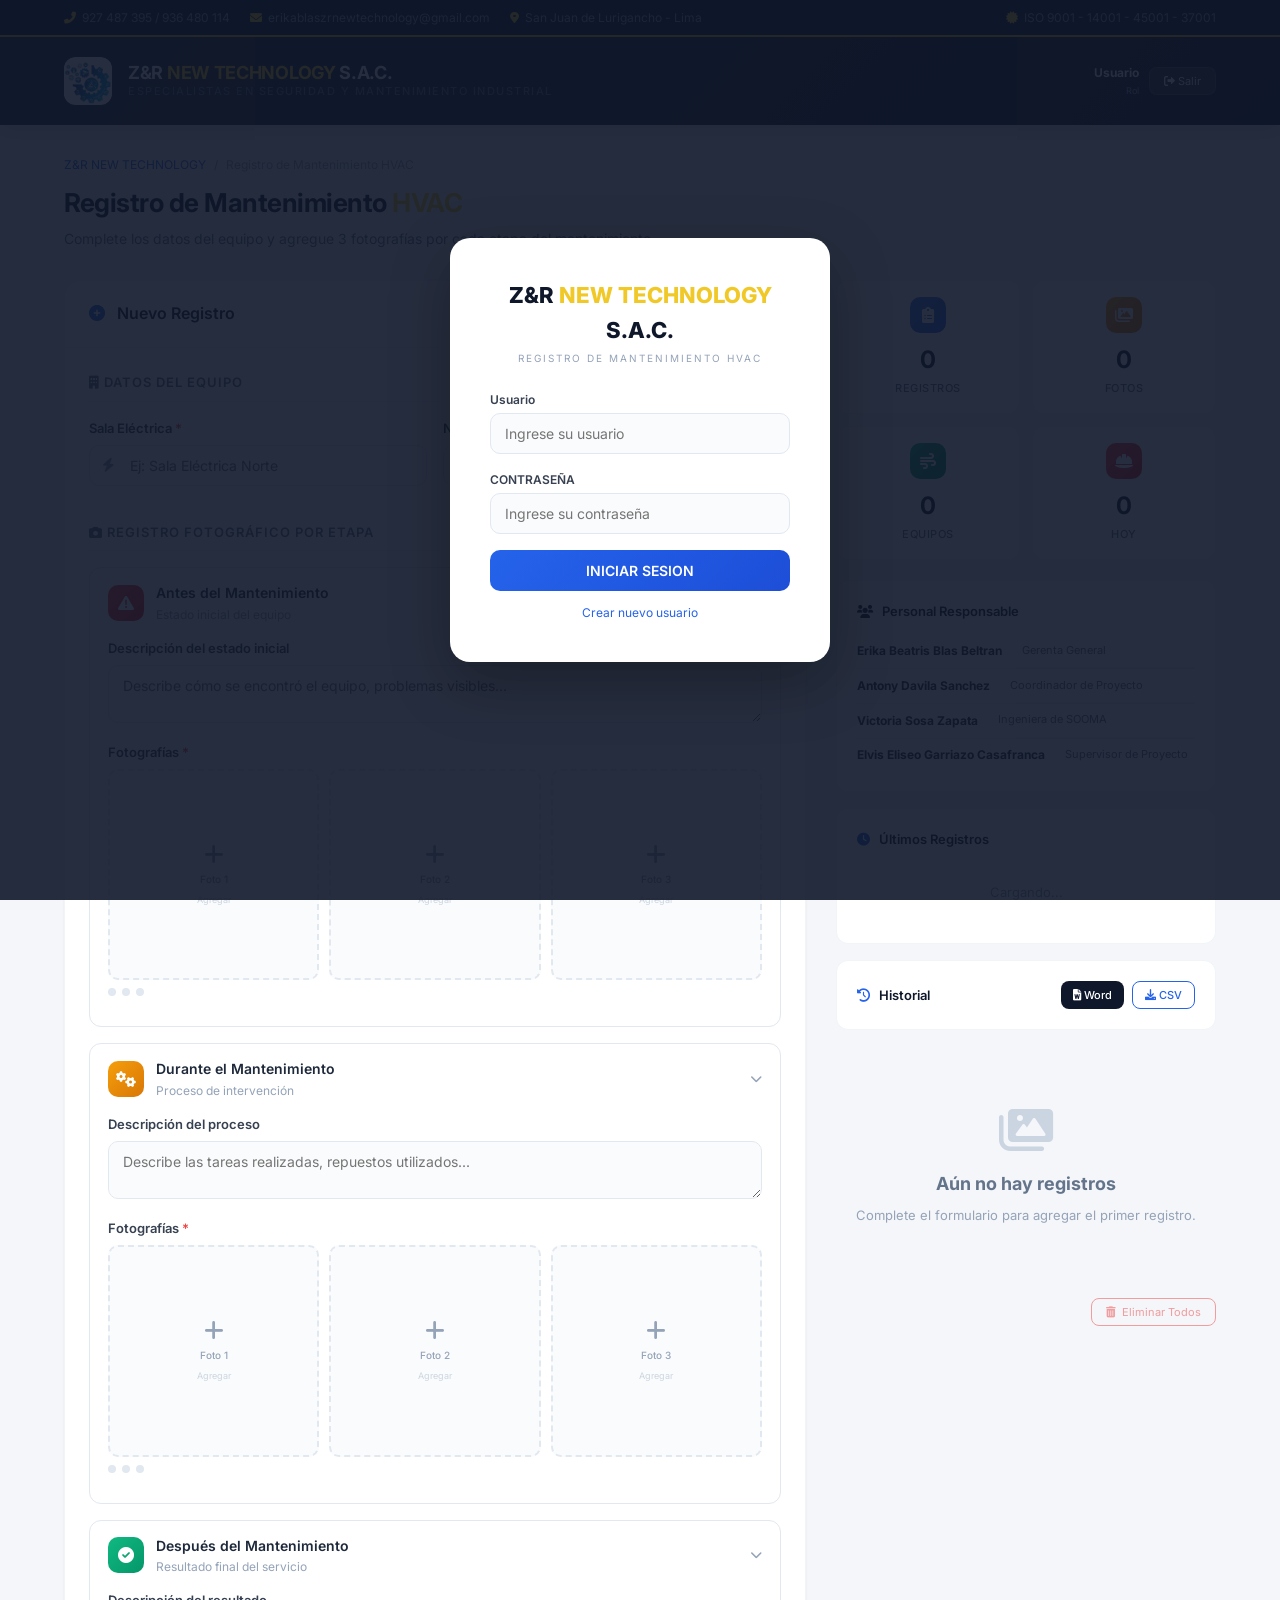
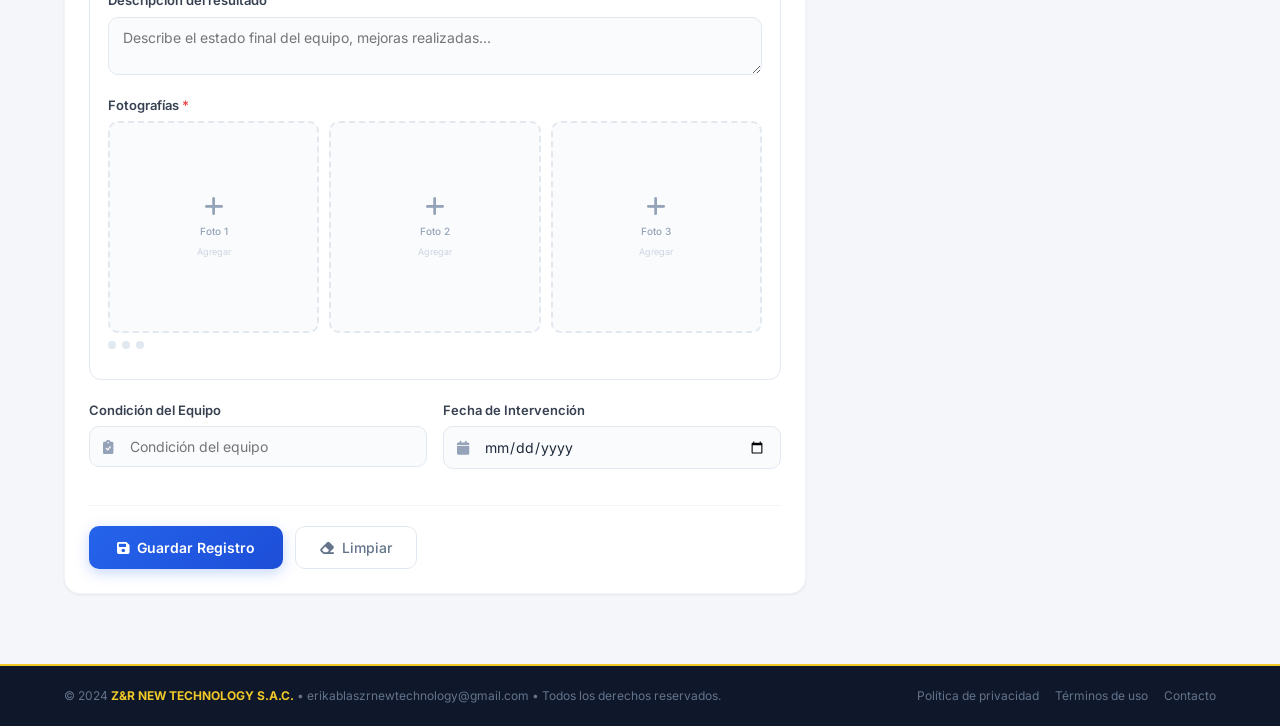
<file: index.html>
<!DOCTYPE html>
<html lang="es">
<head>
    <meta charset="UTF-8">
    <meta name="viewport" content="width=device-width, initial-scale=1.0">
    <title>Z&R NEW TECHNOLOGY SAC - Registro de Mantenimiento HVAC</title>
    <link href="https://fonts.googleapis.com/css2?family=Inter:wght@300;400;500;600;700;800&display=swap" rel="stylesheet">
    <link rel="stylesheet" href="https://cdnjs.cloudflare.com/ajax/libs/font-awesome/6.0.0/css/all.min.css">
    <style>
        * { margin: 0; padding: 0; box-sizing: border-box; }
        body { font-family: 'Inter', -apple-system, BlinkMacSystemFont, sans-serif; background: #f4f6f9; color: #1e293b; line-height: 1.6; }
        .top-bar { background: #0f172a; padding: 8px 0; border-bottom: 2px solid #f0c929; }
        .top-bar .container { max-width: 1200px; margin: 0 auto; padding: 0 24px; display: flex; justify-content: space-between; align-items: center; }
        .top-bar .company-meta { display: flex; align-items: center; gap: 20px; font-size: 12px; color: #94a3b8; }
        .top-bar .company-meta i { color: #f0c929; margin-right: 6px; }
        .top-bar .company-meta span { display: inline-flex; align-items: center; }

        .main-header { background: linear-gradient(135deg, #1e293b 0%, #0f172a 100%); padding: 20px 0; box-shadow: 0 4px 20px rgba(0,0,0,0.15); position: sticky; top: 0; z-index: 100; }
        .main-header .container { max-width: 1200px; margin: 0 auto; padding: 0 24px; display: flex; justify-content: space-between; align-items: center; }
        .brand { display: flex; align-items: center; gap: 16px; }
        .brand-logo { width: 48px; height: 48px; border-radius: 12px; overflow: hidden; flex-shrink: 0; background: #fff; display: flex; align-items: center; justify-content: center; }
        .brand-logo img { width: 100%; height: 100%; object-fit: contain; }
        .brand-text h1 { font-size: 18px; font-weight: 700; color: #ffffff; letter-spacing: -0.3px; line-height: 1.2; }
        .brand-text h1 span { color: #f0c929; }
        .brand-text p { font-size: 11px; color: #64748b; font-weight: 500; text-transform: uppercase; letter-spacing: 1.5px; }
        .header-badge { display: flex; align-items: center; gap: 12px; background: rgba(255,255,255,0.05); padding: 8px 16px; border-radius: 10px; border: 1px solid rgba(255,255,255,0.08); }
        .header-badge i { font-size: 18px; color: #f0c929; }
        .header-badge .badge-text { text-align: right; }
        .header-badge .badge-text strong { display: block; color: #ffffff; font-size: 13px; font-weight: 600; }
        .header-badge .badge-text small { display: block; color: #64748b; font-size: 10px; text-transform: uppercase; letter-spacing: 0.5px; }

        .container-main { max-width: 1200px; margin: 0 auto; padding: 30px 24px; }
        .page-title { margin-bottom: 30px; }
        .page-title h2 { font-size: 26px; font-weight: 700; color: #0f172a; letter-spacing: -0.5px; }
        .page-title h2 span { color: #f0c929; }
        .page-title p { color: #64748b; font-size: 14px; margin-top: 4px; }
        .breadcrumb { display: flex; gap: 8px; font-size: 12px; color: #94a3b8; margin-bottom: 8px; }
        .breadcrumb a { color: #2563eb; text-decoration: none; }
        .breadcrumb a:hover { text-decoration: underline; }

        .layout-grid { display: grid; grid-template-columns: 1fr 380px; gap: 30px; align-items: start; }

        .card { background: #ffffff; border-radius: 16px; box-shadow: 0 1px 3px rgba(0,0,0,0.04), 0 1px 2px rgba(0,0,0,0.03); border: 1px solid #f1f5f9; overflow: hidden; }
        .card-header { padding: 20px 24px; border-bottom: 1px solid #f1f5f9; display: flex; justify-content: space-between; align-items: center; }
        .card-header h3 { font-size: 16px; font-weight: 600; color: #0f172a; }
        .card-header .card-badge { background: #f0f9ff; color: #2563eb; font-size: 11px; font-weight: 600; padding: 4px 12px; border-radius: 20px; }
        .card-body { padding: 24px; }

        .form-section-title { font-size: 13px; font-weight: 600; color: #64748b; text-transform: uppercase; letter-spacing: 1px; margin-bottom: 16px; padding-bottom: 8px; border-bottom: 1px solid #f1f5f9; }
        .form-row { display: grid; grid-template-columns: 1fr 1fr; gap: 16px; margin-bottom: 20px; }
        .form-group { margin-bottom: 16px; }
        .form-group label { display: block; font-size: 13px; font-weight: 600; color: #374151; margin-bottom: 6px; }
        .form-group label .required { color: #ef4444; }
        .form-group input, .form-group textarea { width: 100%; padding: 11px 14px; border: 1.5px solid #e2e8f0; border-radius: 10px; font-size: 14px; font-family: 'Inter', sans-serif; color: #1e293b; transition: all 0.2s ease; background: #fafbfc; }
        .form-group input:focus, .form-group textarea:focus { outline: none; border-color: #2563eb; box-shadow: 0 0 0 3px rgba(37,99,235,0.08); background: #ffffff; }
        .form-group textarea { resize: vertical; }
        .input-icon-wrap { position: relative; }
        .input-icon-wrap i { position: absolute; left: 14px; top: 50%; transform: translateY(-50%); color: #94a3b8; font-size: 14px; }
        .input-icon-wrap input { padding-left: 40px; }

        .phase-blocks { margin-bottom: 20px; }
        .phase-block { border: 1px solid #e2e8f0; border-radius: 12px; margin-bottom: 16px; overflow: hidden; transition: box-shadow 0.2s ease; }
        .phase-block:hover { box-shadow: 0 2px 8px rgba(0,0,0,0.04); }
        .phase-block-header { display: flex; align-items: center; gap: 12px; padding: 14px 18px; cursor: pointer; user-select: none; }
        .phase-block-header .phase-icon { width: 36px; height: 36px; border-radius: 10px; display: flex; align-items: center; justify-content: center; color: #fff; font-size: 16px; flex-shrink: 0; }
        .phase-block.antes .phase-icon { background: linear-gradient(135deg, #ef4444, #dc2626); }
        .phase-block.durante .phase-icon { background: linear-gradient(135deg, #f59e0b, #d97706); }
        .phase-block.despues .phase-icon { background: linear-gradient(135deg, #10b981, #059669); }
        .phase-block-header .phase-info { flex: 1; }
        .phase-block-header .phase-info h4 { font-size: 14px; font-weight: 600; color: #1e293b; }
        .phase-block-header .phase-info p { font-size: 12px; color: #94a3b8; }
        .phase-block-header .phase-toggle { color: #94a3b8; font-size: 12px; transition: transform 0.2s ease; }
        .phase-block.collapsed .phase-body { display: none; }
        .phase-block.collapsed .phase-toggle { transform: rotate(-90deg); }
        .phase-body { padding: 0 18px 18px; }
        .phase-body .form-group { margin-bottom: 12px; }

        .fotos-grid { display: grid; grid-template-columns: repeat(3, 1fr); gap: 10px; }
        .foto-slot { position: relative; }
        .foto-slot .upload-box { border: 2px dashed #e2e8f0; border-radius: 10px; aspect-ratio: 1; display: flex; flex-direction: column; align-items: center; justify-content: center; cursor: pointer; transition: all 0.2s ease; background: #fafbfc; text-align: center; gap: 6px; }
        .foto-slot .upload-box:hover { border-color: #2563eb; background: #f8faff; }
        .foto-slot .upload-box i { font-size: 22px; color: #94a3b8; }
        .foto-slot .upload-box .slot-label { font-size: 10px; color: #94a3b8; font-weight: 500; }
        .foto-slot .upload-box .slot-status { font-size: 9px; color: #cbd5e1; }
        .foto-slot input[type="file"] { display: none; }
        .foto-slot .foto-preview { display: none; position: relative; border-radius: 10px; overflow: hidden; aspect-ratio: 1; border: 1px solid #e2e8f0; }
        .foto-slot .foto-preview img { width: 100%; height: 100%; object-fit: cover; display: block; }
        .foto-slot .foto-preview .remove-foto { position: absolute; top: 4px; right: 4px; width: 24px; height: 24px; border-radius: 50%; border: none; background: rgba(15,23,42,0.6); color: #fff; font-size: 10px; cursor: pointer; display: flex; align-items: center; justify-content: center; transition: all 0.2s ease; opacity: 0; z-index: 3; }
        .foto-slot .foto-preview:hover .remove-foto { opacity: 1; }
        .foto-slot .foto-preview .remove-foto:hover { background: #ef4444; }
        .phase-progress { display: flex; gap: 6px; margin-top: 8px; }
        .phase-progress .dot { width: 8px; height: 8px; border-radius: 50%; background: #e2e8f0; transition: all 0.2s ease; }
        .phase-progress .dot.filled { background: #10b981; }

        .btn-row { display: flex; gap: 12px; margin-top: 8px; padding-top: 20px; border-top: 1px solid #f1f5f9; }
        .btn-primary { display: inline-flex; align-items: center; gap: 8px; background: linear-gradient(135deg, #2563eb, #1d4ed8); color: #ffffff; padding: 12px 28px; border-radius: 10px; font-size: 14px; font-weight: 600; border: none; cursor: pointer; transition: all 0.2s ease; font-family: 'Inter', sans-serif; box-shadow: 0 4px 14px rgba(37,99,235,0.25); }
        .btn-primary:hover { transform: translateY(-1px); box-shadow: 0 6px 20px rgba(37,99,235,0.35); }
        .btn-secondary { display: inline-flex; align-items: center; gap: 8px; background: transparent; color: #64748b; padding: 12px 24px; border-radius: 10px; font-size: 14px; font-weight: 500; border: 1.5px solid #e2e8f0; cursor: pointer; transition: all 0.2s ease; font-family: 'Inter', sans-serif; }
        .btn-secondary:hover { border-color: #cbd5e1; color: #1e293b; background: #f8fafc; }

        .sidebar-stats { display: grid; grid-template-columns: 1fr 1fr; gap: 12px; margin-bottom: 20px; }
        .stat-card { background: #ffffff; border: 1px solid #f1f5f9; border-radius: 12px; padding: 16px; text-align: center; transition: all 0.2s ease; }
        .stat-card:hover { box-shadow: 0 2px 8px rgba(0,0,0,0.04); }
        .stat-card .stat-icon { width: 36px; height: 36px; border-radius: 10px; display: flex; align-items: center; justify-content: center; margin: 0 auto 8px; font-size: 16px; color: #fff; }
        .stat-card .stat-icon.blue { background: linear-gradient(135deg, #3b82f6, #2563eb); }
        .stat-card .stat-icon.amber { background: linear-gradient(135deg, #f59e0b, #d97706); }
        .stat-card .stat-icon.green { background: linear-gradient(135deg, #10b981, #059669); }
        .stat-card .stat-icon.red { background: linear-gradient(135deg, #ef4444, #dc2626); }
        .stat-card .stat-num { font-size: 24px; font-weight: 700; color: #0f172a; }
        .stat-card .stat-label { font-size: 11px; color: #64748b; font-weight: 500; text-transform: uppercase; letter-spacing: 0.5px; }

        .sidebar-card { background: #ffffff; border: 1px solid #f1f5f9; border-radius: 12px; padding: 20px; margin-bottom: 16px; }
        .sidebar-card h4 { font-size: 13px; font-weight: 600; color: #0f172a; margin-bottom: 12px; }

        .recent-list { list-style: none; }
        .recent-list li { display: flex; align-items: center; gap: 10px; padding: 8px 0; border-bottom: 1px solid #f8fafc; font-size: 13px; }
        .recent-list li:last-child { border-bottom: none; }
        .recent-list li .recent-dot { width: 8px; height: 8px; border-radius: 50%; flex-shrink: 0; }
        .recent-list li .recent-info { flex: 1; }
        .recent-list li .recent-info strong { display: block; font-size: 13px; color: #1e293b; font-weight: 500; }
        .recent-list li .recent-info small { display: block; font-size: 11px; color: #94a3b8; }
        .recent-list li .recent-equipo { font-size: 11px; color: #64748b; }

        .gallery-header { display: flex; justify-content: space-between; align-items: center; flex-wrap: wrap; gap: 12px; margin-bottom: 20px; }
        .gallery-count { font-size: 14px; color: #64748b; }
        .gallery-count strong { color: #0f172a; }
        .gallery-actions { display: flex; gap: 8px; flex-wrap: wrap; }
        .gallery-actions button { padding: 8px 16px; border-radius: 8px; font-size: 12px; font-weight: 500; cursor: pointer; transition: all 0.2s ease; font-family: 'Inter', sans-serif; }
        .btn-report { background: #0f172a; color: #ffffff; border: none; }
        .btn-report:hover { background: #1e293b; }
        .btn-export { background: transparent; color: #2563eb; border: 1.5px solid #2563eb; }
        .btn-export:hover { background: #2563eb; color: #ffffff; }
        .btn-delete-all { background: transparent; color: #ef4444; border: 1.5px solid #ef4444; opacity: 0.5; display:inline-flex; align-items:center; gap:6px; border-radius:8px; cursor:pointer; font-family:'Inter',sans-serif; font-size:11px; padding:6px 14px; }
        .btn-delete-all:hover { opacity: 1; background: #ef4444; color: #ffffff; }

        .gallery-empty { text-align: center; padding: 60px 20px; }
        .gallery-empty i { font-size: 48px; color: #cbd5e1; margin-bottom: 16px; }
        .gallery-empty h3 { font-size: 18px; color: #64748b; margin-bottom: 6px; }
        .gallery-empty p { font-size: 13px; color: #94a3b8; }

        .gallery-grid { display: grid; grid-template-columns: 1fr; gap: 16px; }
        .g-card { background: #ffffff; border: 1px solid #f1f5f9; border-radius: 12px; overflow: hidden; transition: all 0.2s ease; }
        .g-card:hover { box-shadow: 0 4px 12px rgba(0,0,0,0.05); }
        .g-card-top { display: flex; justify-content: space-between; align-items: flex-start; padding: 16px 18px 0; }
        .g-card-top .g-info h3 { font-size: 15px; font-weight: 600; color: #0f172a; }
        .g-card-top .g-info .g-sala { font-size: 12px; color: #2563eb; font-weight: 500; margin-top: 2px; }
        .g-card-top .g-date { font-size: 11px; color: #94a3b8; text-align: right; white-space: nowrap; }
        .g-card-phases { padding: 12px 18px; display: grid; grid-template-columns: repeat(3, 1fr); gap: 10px; }
        .g-phase-mini { border-radius: 8px; padding: 10px; border: 1px solid #f1f5f9; }
        .g-phase-mini .phase-label { font-size: 9px; font-weight: 700; text-transform: uppercase; letter-spacing: 0.5px; margin-bottom: 6px; }
        .g-phase-mini .phase-label.antes { color: #ef4444; }
        .g-phase-mini .phase-label.durante { color: #f59e0b; }
        .g-phase-mini .phase-label.despues { color: #10b981; }
        .g-phase-mini .phase-desc { font-size: 11px; color: #64748b; margin-bottom: 6px; line-height: 1.4; display: -webkit-box; -webkit-line-clamp: 2; -webkit-box-orient: vertical; overflow: hidden; }
        .g-phase-mini .phase-thumbs { display: grid; grid-template-columns: repeat(3, 1fr); gap: 3px; }
        .g-phase-mini .phase-thumbs img { width: 100%; aspect-ratio: 1; object-fit: cover; border-radius: 4px; border: 1px solid #f1f5f9; }
        .g-card-bottom { display: flex; justify-content: space-between; align-items: center; padding: 10px 18px; border-top: 1px solid #f8fafc; }
        .g-card-bottom .g-meta { font-size: 11px; color: #94a3b8; }
        .g-card-bottom .g-meta i { margin-right: 4px; }
        .g-card-bottom .g-actions { display: flex; gap: 6px; }
        .g-card-bottom .g-actions button { padding: 5px 12px; border-radius: 6px; font-size: 11px; font-weight: 500; cursor: pointer; transition: all 0.2s ease; font-family: 'Inter', sans-serif; }
        .g-card-bottom .btn-word { background: #0f172a; color: #fff; border: none; }
        .g-card-bottom .btn-word:hover { background: #1e293b; }
        .g-card-bottom .btn-delete { background: transparent; color: #94a3b8; border: 1px solid #e2e8f0; }
        .g-card-bottom .btn-delete:hover { color: #ef4444; border-color: #ef4444; background: #fef2f2; }

        .main-footer { background: #0f172a; padding: 20px 0; margin-top: 40px; border-top: 2px solid #f0c929; }
        .main-footer .container { max-width: 1200px; margin: 0 auto; padding: 0 24px; display: flex; justify-content: space-between; align-items: center; flex-wrap: wrap; gap: 12px; }
        .main-footer p { color: #64748b; font-size: 12px; }
        .main-footer p strong { color: #f0c929; }
        .main-footer .footer-links { display: flex; gap: 16px; }
        .main-footer .footer-links a { color: #64748b; font-size: 12px; text-decoration: none; transition: color 0.2s ease; }
        .main-footer .footer-links a:hover { color: #f0c929; }

        @media (max-width: 1024px) { .layout-grid { grid-template-columns: 1fr; } }
        @media (max-width: 768px) {
            .top-bar .container { flex-direction: column; gap: 4px; }
            .top-bar .company-meta { flex-wrap: wrap; justify-content: center; gap: 10px; }
            .main-header .container { flex-direction: column; gap: 12px; }
            .header-badge { display: none; }
            .form-row { grid-template-columns: 1fr; }
            .fotos-grid { grid-template-columns: repeat(3, 1fr); }
            .g-card-phases { grid-template-columns: 1fr; }
            .btn-row { flex-direction: column; }
            .btn-primary, .btn-secondary { width: 100%; justify-content: center; }
            .gallery-header { flex-direction: column; text-align: center; }
            .g-card-top { flex-direction: column; gap: 4px; }
            .g-card-top .g-date { text-align: left; }
            .g-card-bottom { flex-direction: column; gap: 8px; }
        }
        @media (max-width: 480px) {
            .page-title h2 { font-size: 20px; }
            .fotos-grid { grid-template-columns: repeat(3, 1fr); }
            .sidebar-stats { grid-template-columns: 1fr 1fr; }
            .gallery-actions { width: 100%; }
            .gallery-actions button { flex: 1; text-align: center; font-size: 11px; padding: 6px 10px; }
            .main-footer .container { flex-direction: column; text-align: center; }
        }
        .login-overlay { position:fixed;top:0;left:0;width:100%;height:100%;background:rgba(15,23,42,0.9);display:flex;align-items:center;justify-content:center;z-index:9999; }
        .login-box { background:#fff;border-radius:20px;padding:40px;width:380px;max-width:90vw;box-shadow:0 20px 60px rgba(0,0,0,0.3); }
        .login-box .login-logo { text-align:center;margin-bottom:24px; }
        .login-box .login-logo h2 { font-size:22px;font-weight:800;color:#0f172a; }
        .login-box .login-logo h2 span { color:#f0c929; }
        .login-box .login-logo p { font-size:10px;color:#94a3b8;text-transform:uppercase;letter-spacing:2px;margin-top:2px; }
        .login-form .form-group { margin-bottom:16px; }
        .login-form .form-group label { display:block;font-size:12px;font-weight:600;color:#374151;margin-bottom:4px; }
        .login-form .form-group input { width:100%;padding:11px 14px;border:1.5px solid #e2e8f0;border-radius:10px;font-size:14px;font-family:'Inter',sans-serif;color:#1e293b;transition:all 0.2s;background:#fafbfc;box-sizing:border-box; }
        .login-form .form-group input:focus { outline:none;border-color:#2563eb;box-shadow:0 0 0 3px rgba(37,99,235,0.08);background:#fff; }
        .login-form .login-btn { width:100%;padding:12px;background:linear-gradient(135deg,#2563eb,#1d4ed8);color:#fff;border:none;border-radius:10px;font-size:14px;font-weight:600;cursor:pointer;font-family:'Inter',sans-serif;transition:all 0.2s; }
        .login-form .login-btn:hover { transform:translateY(-1px);box-shadow:0 4px 14px rgba(37,99,235,0.25); }
        .login-form .login-error { color:#ef4444;font-size:12px;margin-top:8px;display:none; }
        .login-form .login-register-link { text-align:center;margin-top:12px;font-size:12px;color:#64748b; }
        .login-form .login-register-link a { color:#2563eb;text-decoration:none;cursor:pointer; }
        .login-form .login-register-link a:hover { text-decoration:underline; }
        .login-form .role-select { display:flex;gap:8px;margin-bottom:16px; }
        .login-form .role-select button { flex:1;padding:10px;border:2px solid #e2e8f0;border-radius:10px;background:#fafbfc;font-size:12px;font-weight:600;font-family:'Inter',sans-serif;color:#64748b;cursor:pointer;transition:all 0.2s; }
        .login-form .role-select button.active { border-color:#2563eb;background:#f0f7ff;color:#2563eb; }
        .login-form .role-select button:hover { border-color:#94a3b8; }
        .login-form .register-back { text-align:center;margin-top:12px;font-size:12px; }
        .login-form .register-back a { color:#64748b;text-decoration:none;cursor:pointer; }
        .login-form .register-back a:hover { text-decoration:underline; }
        .user-bar { display:flex;align-items:center;gap:10px; }
        .user-bar .user-info { font-size:11px;color:#94a3b8;text-align:right; }
        .user-bar .user-info strong { display:block;color:#fff;font-size:12px; }
        .user-bar .logout-btn { background:rgba(255,255,255,0.1);border:1px solid rgba(255,255,255,0.15);color:#fff;padding:6px 14px;border-radius:8px;font-size:11px;cursor:pointer;font-family:'Inter',sans-serif;transition:all 0.2s; }
        .user-bar .logout-btn:hover { background:rgba(255,255,255,0.2); }
        body.logged-in .login-overlay { display:none; }
    </style>
</head>
<body>

<div class="login-overlay" id="loginOverlay">
    <div class="login-box" id="loginBox">
        <div class="login-logo">
            <h2>Z&amp;R <span>NEW TECHNOLOGY</span> S.A.C.</h2>
            <p>Registro de Mantenimiento HVAC</p>
        </div>
        <div class="login-form" id="loginFormView">
            <div class="form-group">
                <label>Usuario</label>
                <input type="text" id="loginUser" placeholder="Ingrese su usuario">
            </div>
            <div class="form-group">
                <label>CONTRASE&Ntilde;A</label>
                <input type="password" id="loginPass" placeholder="Ingrese su contrase&ntilde;a">
            </div>
            <button class="login-btn" id="loginBtn">INICIAR SESION</button>
            <div class="login-error" id="loginError">Usuario o contrase&ntilde;a incorrectos</div>
            <div class="login-register-link"><a id="showRegisterLink">Crear nuevo usuario</a></div>
        </div>
        <div class="login-form" id="registerFormView" style="display:none;">
            <div class="form-group">
                <label>Nuevo usuario</label>
                <input type="text" id="regUser" placeholder="Ingrese nombre de usuario">
            </div>
            <div class="form-group">
                <label>CONTRASE&Ntilde;A</label>
                <input type="password" id="regPass" placeholder="Ingrese contrase&ntilde;a">
            </div>
            <div class="form-group">
                <label>CONFIRMAR CONTRASE&Ntilde;A</label>
                <input type="password" id="regPass2" placeholder="Confirme contrase&ntilde;a">
            </div>
            <div class="role-select">
                <button id="roleAdmin" class="active">Admin</button>
                <button id="RoleTecnico">TECNICO</button>
            </div>
            <button class="login-btn" id="registerBtn">REGISTRARSE</button>
            <div class="login-error" id="regError">Complete todos los campos</div>
            <div class="register-back"><a id="showLoginLink">Volver a inicio de sesi&oacute;n</a></div>
        </div>
    </div>
</div>

<div class="top-bar">
    <div class="container">
        <div class="company-meta">
            <span><i class="fas fa-phone-alt"></i> 927 487 395 / 936 480 114</span>
            <span><i class="fas fa-envelope"></i> erikablaszrnewtechnology@gmail.com</span>
            <span><i class="fas fa-map-marker-alt"></i> San Juan de Lurigancho - Lima</span>
        </div>
        <div class="company-meta">
            <span><i class="fas fa-certificate"></i> ISO 9001 - 14001 - 45001 - 37001</span>
        </div>
    </div>
</div>

<div class="main-header">
    <div class="container">
        <div class="brand">
                        <div class="brand-logo"><img id="company-logo-img" src="logo.jpeg" alt="Z&R"></div>
            <div class="brand-text">
                <h1>Z&amp;R <span>NEW TECHNOLOGY</span> S.A.C.</h1>
                <p>Especialistas en Seguridad y Mantenimiento Industrial</p>
            </div>
        </div>
        <div class="user-bar" id="userBar">
            <div class="user-info">
                <strong id="displayName">Usuario</strong>
                <small id="displayRole">Rol</small>
            </div>
            <button class="logout-btn" id="logoutBtn"><i class="fas fa-sign-out-alt"></i> Salir</button>
        </div>
    </div>
</div>

<div class="container-main">
    <div class="page-title">
        <div class="breadcrumb">
            <a href="#">Z&R NEW TECHNOLOGY</a>
            <span>/</span>
            <span>Registro de Mantenimiento HVAC</span>
        </div>
        <h2>Registro de Mantenimiento <span>HVAC</span></h2>
        <p>Complete los datos del equipo y agregue 3 fotograf&iacute;as por cada etapa del mantenimiento.</p>
    </div>

    <div class="layout-grid">
        <div>
            <div class="card">
                <div class="card-header">
                    <h3><i class="fas fa-plus-circle" style="color:#2563eb; margin-right:8px;"></i> Nuevo Registro</h3>
                    <span class="card-badge"><i class="fas fa-asterisk" style="color:#ef4444; font-size:8px;"></i> Campos obligatorios</span>
                </div>
                <div class="card-body">
                    <form id="hvacForm">
                        <p class="form-section-title"><i class="fas fa-building"></i> Datos del Equipo</p>
                        <div class="form-row">
                            <div class="form-group">
                                <label>Sala El&eacute;ctrica <span class="required">*</span></label>
                                <div class="input-icon-wrap">
                                    <i class="fas fa-bolt"></i>
                                    <input type="text" id="sala" placeholder="Ej: Sala El&eacute;ctrica Norte" required>
                                </div>
                            </div>
                            <div class="form-group">
                                <label>N&deg; de Equipo HVAC <span class="required">*</span></label>
                                <div class="input-icon-wrap">
                                    <i class="fas fa-wind"></i>
                                    <input type="text" id="equipo" placeholder="Ej: HVAC-001, UMA-02" required>
                                </div>
                            </div>
                        </div>

                        <p class="form-section-title" style="margin-top:4px;"><i class="fas fa-camera"></i> Registro Fotogr&aacute;fico por Etapa</p>

                        <div class="phase-blocks">
                            <div class="phase-block antes" id="block-antes">
                                <div class="phase-block-header" onclick="document.getElementById('block-antes').classList.toggle('collapsed')">
                                    <div class="phase-icon"><i class="fas fa-exclamation-triangle"></i></div>
                                    <div class="phase-info"><h4>Antes del Mantenimiento</h4><p>Estado inicial del equipo</p></div>
                                    <i class="fas fa-chevron-down phase-toggle"></i>
                                </div>
                                <div class="phase-body">
                                    <div class="form-group">
                                        <label>Descripci&oacute;n del estado inicial</label>
                                        <textarea id="desc-antes" placeholder="Describe c&oacute;mo se encontr&oacute; el equipo, problemas visibles..." rows="2"></textarea>
                                    </div>
                                    <div class="form-group">
                                        <label>Fotograf&iacute;as <span class="required">*</span></label>
                                        <div class="fotos-grid">
                                            <div class="foto-slot"><div class="upload-box"><i class="fas fa-plus"></i><span class="slot-label">Foto 1</span><span class="slot-status">Agregar</span></div><input type="file" id="in-antes-0" accept="image/*"><div class="foto-preview"></div></div>
                                            <div class="foto-slot"><div class="upload-box"><i class="fas fa-plus"></i><span class="slot-label">Foto 2</span><span class="slot-status">Agregar</span></div><input type="file" id="in-antes-1" accept="image/*"><div class="foto-preview"></div></div>
                                            <div class="foto-slot"><div class="upload-box"><i class="fas fa-plus"></i><span class="slot-label">Foto 3</span><span class="slot-status">Agregar</span></div><input type="file" id="in-antes-2" accept="image/*"><div class="foto-preview"></div></div>
                                        </div>
                                        <div class="phase-progress" id="pr-antes"><span class="dot"></span><span class="dot"></span><span class="dot"></span></div>
                                    </div>
                                </div>
                            </div>

                            <div class="phase-block durante" id="block-durante">
                                <div class="phase-block-header" onclick="document.getElementById('block-durante').classList.toggle('collapsed')">
                                    <div class="phase-icon"><i class="fas fa-cogs"></i></div>
                                    <div class="phase-info"><h4>Durante el Mantenimiento</h4><p>Proceso de intervenci&oacute;n</p></div>
                                    <i class="fas fa-chevron-down phase-toggle"></i>
                                </div>
                                <div class="phase-body">
                                    <div class="form-group">
                                        <label>Descripci&oacute;n del proceso</label>
                                        <textarea id="desc-durante" placeholder="Describe las tareas realizadas, repuestos utilizados..." rows="2"></textarea>
                                    </div>
                                    <div class="form-group">
                                        <label>Fotograf&iacute;as <span class="required">*</span></label>
                                        <div class="fotos-grid">
                                            <div class="foto-slot"><div class="upload-box"><i class="fas fa-plus"></i><span class="slot-label">Foto 1</span><span class="slot-status">Agregar</span></div><input type="file" id="in-durante-0" accept="image/*"><div class="foto-preview"></div></div>
                                            <div class="foto-slot"><div class="upload-box"><i class="fas fa-plus"></i><span class="slot-label">Foto 2</span><span class="slot-status">Agregar</span></div><input type="file" id="in-durante-1" accept="image/*"><div class="foto-preview"></div></div>
                                            <div class="foto-slot"><div class="upload-box"><i class="fas fa-plus"></i><span class="slot-label">Foto 3</span><span class="slot-status">Agregar</span></div><input type="file" id="in-durante-2" accept="image/*"><div class="foto-preview"></div></div>
                                        </div>
                                        <div class="phase-progress" id="pr-durante"><span class="dot"></span><span class="dot"></span><span class="dot"></span></div>
                                    </div>
                                </div>
                            </div>

                            <div class="phase-block despues" id="block-despues">
                                <div class="phase-block-header" onclick="document.getElementById('block-despues').classList.toggle('collapsed')">
                                    <div class="phase-icon"><i class="fas fa-check-circle"></i></div>
                                    <div class="phase-info"><h4>Despu&eacute;s del Mantenimiento</h4><p>Resultado final del servicio</p></div>
                                    <i class="fas fa-chevron-down phase-toggle"></i>
                                </div>
                                <div class="phase-body">
                                    <div class="form-group">
                                        <label>Descripci&oacute;n del resultado</label>
                                        <textarea id="desc-despues" placeholder="Describe el estado final del equipo, mejoras realizadas..." rows="2"></textarea>
                                    </div>
                                    <div class="form-group">
                                        <label>Fotograf&iacute;as <span class="required">*</span></label>
                                        <div class="fotos-grid">
                                            <div class="foto-slot"><div class="upload-box"><i class="fas fa-plus"></i><span class="slot-label">Foto 1</span><span class="slot-status">Agregar</span></div><input type="file" id="in-despues-0" accept="image/*"><div class="foto-preview"></div></div>
                                            <div class="foto-slot"><div class="upload-box"><i class="fas fa-plus"></i><span class="slot-label">Foto 2</span><span class="slot-status">Agregar</span></div><input type="file" id="in-despues-1" accept="image/*"><div class="foto-preview"></div></div>
                                            <div class="foto-slot"><div class="upload-box"><i class="fas fa-plus"></i><span class="slot-label">Foto 3</span><span class="slot-status">Agregar</span></div><input type="file" id="in-despues-2" accept="image/*"><div class="foto-preview"></div></div>
                                        </div>
                                        <div class="phase-progress" id="pr-despues"><span class="dot"></span><span class="dot"></span><span class="dot"></span></div>
                                    </div>
                                </div>
                            </div>
                        </div>

                        <div class="form-row">
                            <div class="form-group">
                                <label>Condici&oacute;n del Equipo</label>
                                <div class="input-icon-wrap"><i class="fas fa-clipboard-check"></i><input type="text" id="condicion" placeholder="Condici&oacute;n del equipo"></div>
                            </div>
                            <div class="form-group">
                                <label>Fecha de Intervenci&oacute;n</label>
                                <div class="input-icon-wrap"><i class="fas fa-calendar"></i><input type="date" id="fecha"></div>
                            </div>
                        </div>

                        <div class="btn-row">
                            <button type="submit" class="btn-primary"><i class="fas fa-save"></i> Guardar Registro</button>
                            <button type="button" class="btn-secondary" onclick="HVACApp.limpiar()"><i class="fas fa-eraser"></i> Limpiar</button>
                        </div>
                    </form>
                </div>
            </div>
        </div>

        <div>
            <div class="sidebar-stats" id="statsPanel">
                <div class="stat-card"><div class="stat-icon blue"><i class="fas fa-clipboard-list"></i></div><div class="stat-num" id="stat-total">0</div><div class="stat-label">Registros</div></div>
                <div class="stat-card"><div class="stat-icon amber"><i class="fas fa-images"></i></div><div class="stat-num" id="stat-fotos">0</div><div class="stat-label">Fotos</div></div>
                <div class="stat-card"><div class="stat-icon green"><i class="fas fa-wind"></i></div><div class="stat-num" id="stat-equipos">0</div><div class="stat-label">Equipos</div></div>
                <div class="stat-card"><div class="stat-icon red"><i class="fas fa-hard-hat"></i></div><div class="stat-num" id="stat-hoy">0</div><div class="stat-label">Hoy</div></div>
            </div>

            <div class="sidebar-card">
                <h4><i class="fas fa-users" style="color:#0f172a; margin-right:6px;"></i> Personal Responsable</h4>
                <ul class="recent-list">
                    <li style="padding:6px 0;"><strong style="font-size:12px;">Erika Beatris Blas Beltran</strong><br><span style="font-size:11px;color:#667085;">Gerenta General</span></li>
                    <li style="padding:6px 0;border-top:1px solid #eee;"><strong style="font-size:12px;">Antony Davila Sanchez</strong><br><span style="font-size:11px;color:#667085;">Coordinador de Proyecto</span></li>
                    <li style="padding:6px 0;border-top:1px solid #eee;"><strong style="font-size:12px;">Victoria Sosa Zapata</strong><br><span style="font-size:11px;color:#667085;">Ingeniera de SOOMA</span></li>
                    <li style="padding:6px 0;border-top:1px solid #eee;"><strong style="font-size:12px;">Elvis Eliseo Garriazo Casafranca</strong><br><span style="font-size:11px;color:#667085;">Supervisor de Proyecto</span></li>
                </ul>
            </div>

            <div class="sidebar-card">
                <h4><i class="fas fa-clock" style="color:#2563eb; margin-right:6px;"></i> &Uacute;ltimos Registros</h4>
                <ul class="recent-list" id="recentList"><li style="color:#94a3b8;font-size:13px;justify-content:center;padding:20px 0;">Cargando...</li></ul>
            </div>

            <div class="sidebar-card">
                <div class="gallery-header" style="margin-bottom:0;">
                    <h4 style="margin:0;"><i class="fas fa-history" style="color:#2563eb; margin-right:6px;"></i> Historial</h4>
                    <div class="gallery-actions">
                        <button class="btn-report" id="reportAllBtn" style="font-size:11px;padding:6px 12px;"><i class="fas fa-file-word"></i> Word</button>
                        <button class="btn-export" id="exportBtn" style="font-size:11px;padding:6px 12px;"><i class="fas fa-download"></i> CSV</button>
                    </div>
                </div>
            </div>

            <div id="galleryContainer">
                <div class="gallery-empty" id="galleryEmpty"><i class="fas fa-images"></i><h3>A&uacute;n no hay registros</h3><p>Complete el formulario para agregar el primer registro.</p></div>
                <div class="gallery-grid" id="galleryGrid" style="display:none;"></div>
            </div>

            <div style="margin-top:12px; text-align:right;">
                <button class="btn-delete-all" id="deleteAllBtn"><i class="fas fa-trash-alt"></i> Eliminar Todos</button>
            </div>
        </div>
    </div>
</div>

<div class="main-footer">
    <div class="container">
        <p>&copy; 2024 <strong>Z&amp;R NEW TECHNOLOGY S.A.C.</strong> &bull; erikablaszrnewtechnology@gmail.com &bull; Todos los derechos reservados.</p>
        <div class="footer-links"><a href="#">Pol&iacute;tica de privacidad</a><a href="#">T&eacute;rminos de uso</a><a href="#">Contacto</a></div>
    </div>
</div>

<script>
var HVACApp = (function() {
    'use strict';

    var DB_NAME = 'HVAC_Registros';
    var DB_VERSION = 1;
    var STORE_NAME = 'registros';

    var currentUser = null;
    function getUsers() { return JSON.parse(localStorage.getItem('hvac_users')||'[]'); }
    function saveUsers(u) { localStorage.setItem('hvac_users',JSON.stringify(u)); }
    function getSession() { return JSON.parse(localStorage.getItem('hvac_session')||'null'); }
    function saveSession(u) { localStorage.setItem('hvac_session',JSON.stringify(u)); }
    function clearSession() { localStorage.removeItem('hvac_session'); }

    function loginUser(username, password) {
        var users = getUsers();
        for (var i=0;i<users.length;i++) {
            if (users[i].username===username && users[i].password===password) {
                currentUser = users[i];
                saveSession(users[i]);
                updateUserBar();
                document.body.classList.add('logged-in');
                return true;
            }
        }
        return false;
    }

    function registerUser(username, password, role) {
        var users = getUsers();
        for (var i=0;i<users.length;i++) { if (users[i].username===username) return false; }
        var newUser = { username:username, password:password, role:role || 'tecnico' };
        users.push(newUser);
        saveUsers(users);
        return true;
    }

    function logoutUser() {
        currentUser = null;
        clearSession();
        document.body.classList.remove('logged-in');
        showLoginView();
    }

    function updateUserBar() {
        if (!currentUser) return;
        document.getElementById('displayName').textContent = currentUser.username;
        document.getElementById('displayRole').textContent = currentUser.role==='admin' ? 'ADMIN' : 'TECNICO';
        var delBtn = document.getElementById('deleteAllBtn');
        if (delBtn) delBtn.style.display = currentUser.role==='admin' ? '' : 'none';
    }

    function showLoginView() { document.getElementById('loginFormView').style.display=''; document.getElementById('registerFormView').style.display='none'; document.getElementById('loginError').style.display='none'; document.getElementById('loginUser').value=''; document.getElementById('loginPass').value=''; }
    function showRegisterView() { document.getElementById('loginFormView').style.display='none'; document.getElementById('registerFormView').style.display=''; document.getElementById('regError').style.display='none'; document.getElementById('regUser').value=''; document.getElementById('regPass').value=''; document.getElementById('regPass2').value=''; }

    function isAdmin() { return currentUser && currentUser.role==='admin'; }
    var db = null;

    function abrirDB(callback) {
        if (db) { callback(null); return; }
        var req = indexedDB.open(DB_NAME, DB_VERSION);
        req.onupgradeneeded = function(e) {
            var d = e.target.result;
            if (!d.objectStoreNames.contains(STORE_NAME)) {
                var store = d.createObjectStore(STORE_NAME, { keyPath: 'id' });
                store.createIndex('fecha', 'fecha', { unique: false });
            }
        };
        req.onsuccess = function(e) {
            db = e.target.result;
            callback(null);
        };
        req.onerror = function() {
            callback('Error al abrir la base de datos');
        };
    }

    function guardarRegistro(registro, callback) {
        abrirDB(function(err) {
            if (err) { callback(err); return; }
            var tx = db.transaction(STORE_NAME, 'readwrite');
            var store = tx.objectStore(STORE_NAME);
            store.put(registro);
            tx.oncomplete = function() { callback(null); };
            tx.onerror = function() { callback('Error al guardar el registro'); };
        });
    }

    function obtenerRegistros(callback) {
        abrirDB(function(err) {
            if (err) { callback(err, []); return; }
            var tx = db.transaction(STORE_NAME, 'readonly');
            var store = tx.objectStore(STORE_NAME);
            var req = store.getAll();
            req.onsuccess = function() { callback(null, req.result || []); };
            req.onerror = function() { callback('Error al obtener registros', []); };
        });
    }

    function eliminarRegistro(id, callback) {
        abrirDB(function(err) {
            if (err) { callback(err); return; }
            var tx = db.transaction(STORE_NAME, 'readwrite');
            var store = tx.objectStore(STORE_NAME);
            store.delete(id);
            tx.oncomplete = function() { callback(null); };
            tx.onerror = function() { callback('Error al eliminar'); };
        });
    }

    function eliminarTodos(callback) {
        abrirDB(function(err) {
            if (err) { callback(err); return; }
            var tx = db.transaction(STORE_NAME, 'readwrite');
            var store = tx.objectStore(STORE_NAME);
            store.clear();
            tx.oncomplete = function() { callback(null); };
            tx.onerror = function() { callback('Error al eliminar'); };
        });
    }

    function formatFecha(d) {
        var date = new Date(d);
        return String(date.getDate()).padStart(2,'0') + '/' + String(date.getMonth()+1).padStart(2,'0') + '/' + date.getFullYear();
    }

    function todayStr() {
        var d = new Date();
        return d.getFullYear() + '-' + String(d.getMonth()+1).padStart(2,'0') + '-' + String(d.getDate()).padStart(2,'0');
    }

    var phaseNames = ['antes','durante','despues'];
    var fotosData = { antes: ['','',''], durante: ['','',''], despues: ['','',''] };

    function initFotoSlots() {
        var phases = ['antes','durante','despues'];
        phases.forEach(function(ph) {
            for (var i = 0; i < 3; i++) {
                (function(phase, idx) {
                    var input = document.getElementById('in-' + phase + '-' + idx);
                    if (!input) return;
                    var uploadBox = input.previousElementSibling;
                    if (uploadBox) {
                        uploadBox.addEventListener('click', function(e) {
                            e.preventDefault();
                            input.click();
                        });
                    }
                    input.addEventListener('change', function() {
                        if (this.files && this.files[0]) {
                            var file = this.files[0];
                            var slot = input.parentElement;
                            var reader = new FileReader();
                            reader.onload = function(e) {
                                fotosData[phase][idx] = e.target.result;
                                mostrarPreview(slot, phase, idx);
                            };
                            reader.onerror = function() {};
                            reader.readAsDataURL(file);
                        }
                    });
                })(ph, i);
            }
        });
    }

    function mostrarPreview(slot, phase, idx) {
        if (!slot) return;
        var uploadBox = slot.children[0];
        var inputFile = slot.children[1];
        var preview = slot.children[2];
        if (!uploadBox || !preview) return;
        uploadBox.style.display = 'none';
        preview.style.display = 'block';
        var status = uploadBox.querySelector('.slot-status');
        if (status) status.textContent = 'Cargada';
        preview.innerHTML = '<img src="' + fotosData[phase][idx] + '" alt="Foto" style="width:100%;height:100%;object-fit:cover;display:block;">' +
            '<button type="button" class="remove-foto" data-phase="' + phase + '" data-idx="' + idx + '" style="position:absolute;top:4px;right:4px;width:24px;height:24px;border-radius:50%;border:none;background:rgba(15,23,42,0.6);color:#fff;font-size:10px;cursor:pointer;display:flex;align-items:center;justify-content:center;z-index:5;opacity:0;transition:opacity 0.2s;"><i class="fas fa-times"></i></button>';
        var rmBtn = preview.querySelector('.remove-foto');
        if (rmBtn) {
            preview.addEventListener('mouseenter', function(){rmBtn.style.opacity='1';});
            preview.addEventListener('mouseleave', function(){rmBtn.style.opacity='0';});
            rmBtn.addEventListener('click', function(e) {
                e.stopPropagation();
                fotosData[phase][idx] = '';
                uploadBox.style.display = 'flex';
                preview.style.display = 'none';
                preview.innerHTML = '';
                if (status) status.textContent = 'Agregar';
                if (inputFile) inputFile.value = '';
                actualizarProgreso(phase);
            });
        }
        actualizarProgreso(phase);
    }

    function actualizarVista(phase, idx) {
        var input = document.getElementById('in-' + phase + '-' + idx);
        if (!input) return;
        var slot = input.parentElement;
        if (!slot) return;
        var preview = slot.children[2];
        if (!preview) return;
        var img = preview.querySelector('img');
        if (img) img.src = fotosData[phase][idx];
    }

    function actualizarProgreso(phase) {
        var dots = document.querySelectorAll('#pr-' + phase + ' .dot');
        if (!dots.length) return;
        for (var i = 0; i < 3; i++) {
            if (fotosData[phase][i]) { dots[i].classList.add('filled'); }
            else { dots[i].classList.remove('filled'); }
        }
    }

    function validarFotos() {
        for (var p = 0; p < 3; p++) {
            for (var i = 0; i < 3; i++) {
                if (!fotosData[phaseNames[p]][i]) return false;
            }
        }
        return true;
    }

    function renderizar(registros) {
        var grid = document.getElementById('galleryGrid');
        var empty = document.getElementById('galleryEmpty');
        var totalFotos = 0;
        for (var ri = 0; ri < registros.length; ri++) {
            var rf = registros[ri].fotos || {};
            for (var pi = 0; pi < 3; pi++) {
                var arr = rf[phaseNames[pi]] || [];
                totalFotos += arr.filter(function(x){return x;}).length;
            }
        }
        var equiposUnicos = {};
        for (var ei = 0; ei < registros.length; ei++) equiposUnicos[registros[ei].equipo] = true;
        var hoy = new Date().toDateString();
        var registrosHoy = 0;
        for (var hi = 0; hi < registros.length; hi++) {
            if (new Date(registros[hi].fecha).toDateString() === hoy) registrosHoy++;
        }

        var st = document.getElementById('stat-total');
        var sf = document.getElementById('stat-fotos');
        var se = document.getElementById('stat-equipos');
        var sh = document.getElementById('stat-hoy');
        if (st) st.textContent = registros.length;
        if (sf) sf.textContent = totalFotos;
        if (se) se.textContent = Object.keys(equiposUnicos).length;
        if (sh) sh.textContent = registrosHoy;

        var list = document.getElementById('recentList');
        if (list) {
            if (registros.length === 0) {
                list.innerHTML = '<li style="color:#94a3b8;font-size:13px;justify-content:center;padding:20px 0;">Sin registros</li>';
            } else {
                var recientes = registros.slice().reverse().slice(0, 5);
                var lh = '';
                for (var li = 0; li < recientes.length; li++) {
                    lh += '<li><span class="recent-dot" style="background:#10b981;"></span>' +
                        '<div class="recent-info"><strong>' + recientes[li].equipo + '</strong><small>' + recientes[li].sala + '</small></div>' +
                        '<span class="recent-equipo">' + formatFecha(recientes[li].fecha) + '</span></li>';
                }
                list.innerHTML = lh;
            }
        }

        if (registros.length === 0) {
            if (empty) empty.style.display = 'block';
            if (grid) grid.style.display = 'none';
            return;
        }
        if (empty) empty.style.display = 'none';
        if (grid) grid.style.display = 'grid';

        var html = '';
        for (var gi = registros.length - 1; gi >= 0; gi--) {
            var r = registros[gi];
            var f = r.fotos || {};
            var descs = r.descripciones || {};

            var mp = function(phase) {
                var fotos = (f[phase] || []).filter(function(x){return x;});
                var fh = fotos.length > 0
                    ? '<div class="phase-thumbs">' + fotos.map(function(fi){return '<img src="' + fi + '" alt="">';}).join('') + '</div>'
                    : '<p style="font-size:10px;color:#cbd5e1;">Sin fotos</p>';
                return '<div class="g-phase-mini"><div class="phase-label ' + phase + '">' + phase.toUpperCase() + '</div>' +
                    '<div class="phase-desc">' + (descs[phase] || '') + '</div>' + fh + '</div>';
            };

            var tfc = 0;
            for (var pi2 = 0; pi2 < 3; pi2++) {
                var arr2 = f[phaseNames[pi2]] || [];
                tfc += arr2.filter(function(x){return x;}).length;
            }

            html += '<div class="g-card" data-id="' + r.id + '">' +
                '<div class="g-card-top"><div class="g-info"><h3>' + r.equipo + '</h3><div class="g-sala"><i class="fas fa-bolt"></i> ' + (r.sala||'') + '</div></div>' +
                '<div class="g-date"><i class="far fa-calendar-alt"></i> ' + formatFecha(r.fecha) + '</div></div>' +
                '<div class="g-card-phases">' + mp('antes') + mp('durante') + mp('despues') + '</div>' +
                '<div class="g-card-bottom"><div class="g-meta"><i class="fas fa-clipboard-check"></i> ' + (r.condicion||r.tecnico||'') + ' &nbsp; <i class="fas fa-images"></i> ' + tfc + ' fotos</div>' +
                '<div class="g-actions"><button class="btn-word" data-id="' + r.id + '"><i class="fas fa-file-word"></i> Word</button>' +
                '<button class="btn-delete" data-id="' + r.id + '"><i class="fas fa-trash-alt"></i></button></div></div></div>';
        }
        if (grid) grid.innerHTML = html;

        document.querySelectorAll('.btn-word').forEach(function(b) {
            b.addEventListener('click', function() {
                var id = Number(this.dataset.id);
                obtenerRegistros(function(err, regs) {
                    if (err) return;
                    var encontrado = null;
                    for (var i = 0; i < regs.length; i++) {
                        if (regs[i].id === id) { encontrado = regs[i]; break; }
                    }
                    if (encontrado) descargarWord([encontrado], 'Registro - ' + encontrado.equipo);
                });
            });
        });

        document.querySelectorAll('.btn-delete').forEach(function(b) {
            b.addEventListener('click', function() {
                var id = Number(this.dataset.id);
                if (confirm('\u00bfEliminar este registro?')) {
                    eliminarRegistro(id, function() { cargarYRenderizar(); });
                }
            });
        });
    }

    function cargarYRenderizar() {
        obtenerRegistros(function(err, registros) {
            if (err) { alert('Error al cargar datos'); return; }
            renderizar(registros);
        });
    }

    var companyLogoBase64 = '';

    (function preloadLogo() {
        var xhr = new XMLHttpRequest();
        xhr.open('GET', 'logo.jpeg', true);
        xhr.responseType = 'blob';
        xhr.onload = function() {
            if (xhr.status === 0 || xhr.status === 200) {
                var reader = new FileReader();
                reader.onloadend = function() { companyLogoBase64 = reader.result; };
                reader.readAsDataURL(xhr.response);
            }
        };
        xhr.send();
    })();

    function getLogoBase64() {
        if (companyLogoBase64) return companyLogoBase64;
        var img = document.getElementById('company-logo-img');
        if (!img || !img.naturalWidth) return '';
        try {
            var c = document.createElement('canvas');
            c.width = img.naturalWidth;
            c.height = img.naturalHeight;
            c.getContext('2d').drawImage(img, 0, 0);
            return c.toDataURL('image/jpeg');
        } catch(e) { return ''; }
    }

    function descargarWord(registros, titulo) {
        if (!registros || registros.length === 0) { alert('No hay registros'); return; }
        var now = new Date();
        var meses = ['Enero','Febrero','Marzo','Abril','Mayo','Junio','Julio','Agosto','Setiembre','Octubre','Noviembre','Diciembre'];
        var fechaActual = String(now.getDate()) + ' de ' + meses[now.getMonth()] + ' del ' + now.getFullYear();
        var horaActual = String(now.getHours()).padStart(2,'0') + ':' + String(now.getMinutes()).padStart(2,'0');
        var logoData = getLogoBase64();

        var totalFotos = 0;
        for (var ri = 0; ri < registros.length; ri++) {
            var rf = registros[ri].fotos || {};
            totalFotos += (rf.antes||[]).filter(function(x){return x;}).length;
            totalFotos += (rf.durante||[]).filter(function(x){return x;}).length;
            totalFotos += (rf.despues||[]).filter(function(x){return x;}).length;
        }

        var sa={}; for(var si=0;si<registros.length;si++) sa[registros[si].sala]=true;
        var eq={}; for(var ei=0;ei<registros.length;ei++) eq[registros[ei].equipo]=true;

        function esc(t) { return (t||'').replace(/&/g,'&amp;').replace(/</g,'&lt;').replace(/>/g,'&gt;'); }

        function fotosHtml(arr) {
            if (!arr) return '';
            var filt = arr.filter(function(x){return x;});
            if (!filt.length) return '';
            var h = '<table cellpadding="0" cellspacing="0" style="width:16cm;margin:0 auto;"><tr>';
            for (var fi = 0; fi < filt.length; fi++) {
                h += '<td style="text-align:center;vertical-align:top;width:5.3cm;padding:2px;">' +
                    '<img src="' + filt[fi] + '" width="189" height="227" style="width:5cm;height:6cm;border:1px solid #ccc;border-radius:2px;">' +
                    '</td>';
            }
            return h + '</tr></table>';
        }

        function eqBoxHtml(r, idx) {
            var f = r.fotos || {}, d = r.descripciones || {};
            var h = '<div style="margin-bottom:20px;page-break-inside:avoid;">' +
                '<table cellpadding="0" cellspacing="0" style="width:100%;border:1px solid #ccc;border-collapse:collapse;">' +
                '<tr><td colspan="2" style="background:#1e293b;padding:10px 14px;border-bottom:2px solid #f0c929;">' +
                '<div style="color:#fff;font-size:15px;font-weight:700;">' + esc(r.equipo) + '</div></td></tr>' +
                '<tr><td style="padding:8px 14px;background:#f4f6f8;font-size:12px;color:#555;width:50%;"><b>Sala:</b> ' + esc(r.sala) + '</td>' +
                '<td style="padding:8px 14px;background:#f4f6f8;font-size:12px;color:#555;width:50%;text-align:right;"><b>Condici\u00f3n:</b> ' + esc(r.condicion||r.tecnico||'') + ' &nbsp;|&nbsp; ' + formatFecha(r.fecha) + '</td></tr>';

            var fases = [
                {key:'antes', color:'#b91c1c', label:'ANTES'},
                {key:'durante', color:'#b45309', label:'DURANTE'},
                {key:'despues', color:'#047857', label:'DESPU\u00c9S'}
            ];
            for (var fi2 = 0; fi2 < fases.length; fi2++) {
                var fase = fases[fi2];
                h += '<tr><td colspan="2" style="padding:10px 14px;border-top:1px solid #eee;">' +
                    '<div style="border-left:4px solid ' + fase.color + ';padding:8px 12px;">' +
                    '<div style="font-size:11px;font-weight:700;color:' + fase.color + ';margin-bottom:4px;">' + fase.label + '</div>' +
                    '<div style="font-size:12px;color:#444;margin-bottom:6px;">' + esc(d[fase.key]) + '</div>' +
                    fotosHtml(f[fase.key]) +
                    '</div></td></tr>';
            }

            return h + '</table></div>';
        }

        var salasMap = {};
        for (var ci = 0; ci < registros.length; ci++) {
            var s = (registros[ci].sala||'').trim().replace(/\s+/g,' ') || 'Sin sala';
            if (!salasMap[s]) salasMap[s] = [];
            salasMap[s].push(registros[ci]);
        }
        var salasKeys = [];
        for (var sk in salasMap) { if (salasMap.hasOwnProperty(sk)) salasKeys.push(sk); }
        salasKeys.sort(function(a,b){ var x=a.toLowerCase(),y=b.toLowerCase(); return x<y?-1:x>y?1:0; });
        var equiposHtml = '';
        for (var si2 = 0; si2 < salasKeys.length; si2++) {
            var salaName = salasKeys[si2];
            var salaRegs = salasMap[salaName];
            salaRegs.sort(function(a,b){ var x=(a.equipo||'').toLowerCase(),y=(b.equipo||'').toLowerCase(); return x<y?-1:x>y?1:0; });
            equiposHtml += '<div style="margin-bottom:28px;page-break-inside:avoid;">' +
                '<div style="background:#0f172a;color:#fff;padding:10px 16px;border-radius:6px 6px 0 0;border-bottom:3px solid #f0c929;">' +
                '<div style="font-size:14px;font-weight:700;">SALA: ' + esc(salaName) + '</div>' +
                '<div style="font-size:11px;color:#94a3b8;">Equipos: ' + salaRegs.length + '</div></div>';
            for (var cj = 0; cj < salaRegs.length; cj++) {
                equiposHtml += eqBoxHtml(salaRegs[cj], cj);
            }
            equiposHtml += '</div><div style="border-top:2px solid #e0e0e0;margin:8px 0;"></div>';
        }

        var tl = titulo.replace(/[^a-zA-Z0-9\u00E0-\u00FC\s\-_]/g,'').replace(/\s+/g,' ').trim().substring(0,80);
        var logoHtml = logoData ? '<div style="text-align:center;margin-bottom:6px;"><img src="' + logoData + '" style="height:55px;width:auto;"></div>' : '';

        var personnel = [
            {name:'Erika Beatris Blas Beltran', role:'Gerenta General'},
            {name:'Antony Davila Sanchez', role:'Coordinador de Proyecto'},
            {name:'Victoria Sosa Zapata', role:'Ingeniera de SOOMA'},
            {name:'Elvis Eliseo Garriazo Casafranca', role:'Supervisor de Proyecto'}
        ];
        var personnelHtml = '<div style="margin:0 auto 20px auto;width:80%;border:1px solid #d0d5dd;border-radius:8px;padding:14px 18px;background:#f8fafc;">' +
            '<div style="font-size:12px;font-weight:700;color:#0f172a;text-align:center;margin-bottom:8px;text-transform:uppercase;letter-spacing:1px;">Personal Responsable</div>' +
            '<table cellpadding="4" cellspacing="0" style="width:100%;font-size:11px;color:#444;">';
        for (var pi = 0; pi < personnel.length; pi++) {
            personnelHtml += '<tr><td style="padding:3px 8px;width:40%;font-weight:600;color:#0f172a;border-bottom:1px solid #e2e8f0;">' + esc(personnel[pi].role) + '</td>' +
                '<td style="padding:3px 8px;border-bottom:1px solid #e2e8f0;">' + esc(personnel[pi].name) + '</td></tr>';
        }
        personnelHtml += '</table></div>';

        var firstPage = '' +
            '<div style="text-align:center;padding-bottom:14px;margin-bottom:18px;border-bottom:3px solid #f0c929;">' +
            logoHtml +
            '<div style="font-size:28px;font-weight:800;color:#0f172a;letter-spacing:1px;">Z&amp;R</div>' +
            '<div style="font-size:18px;font-weight:700;color:#f0c929;letter-spacing:2px;margin-top:-2px;">NEW TECHNOLOGY S.A.C.</div>' +
            '<div style="font-size:9px;color:#667085;text-transform:uppercase;letter-spacing:3px;margin-top:4px;">Soluciones en Ingenier\u00eda, Seguridad y Tecnolog\u00eda</div></div>' +
            '</div>' +
            personnelHtml +
            '<div style="margin-bottom:20px;">' +
            '<div style="font-size:16px;font-weight:700;color:#0f172a;text-transform:uppercase;">INFORME DE MANTENIMIENTO PREVENTIVO DEL SISTEMA HVAC Y PRESURIZADORES</div>' +
            '<div style="font-size:10px;color:#98a2b3;margin-top:4px;"><b>Generado:</b> ' + fechaActual + '</div></div>' +

            '<div style="margin-bottom:16px;">' +
            '<div style="font-size:13px;font-weight:700;color:#0f172a;margin-bottom:4px;">1. OBJETIVO</div>' +
            '<div style="font-size:12px;color:#444;line-height:1.6;">El presente informe tiene como objetivo detallar las actividades ejecutadas durante la realizaci\u00f3n de los trabajos de mantenimiento preventivo de los sistemas HVAC (Heating, Ventilation and Air Conditioning) y de los sistemas de presurizaci\u00f3n instalados en la Unidad Minera Inmaculada, con la finalidad de garantizar su correcta operaci\u00f3n, confiabilidad y disponibilidad para mantener las condiciones adecuadas de ventilaci\u00f3n, climatizaci\u00f3n y seguridad en las instalaciones.</div></div>' +

            '<div style="margin-bottom:16px;">' +
            '<div style="font-size:13px;font-weight:700;color:#0f172a;margin-bottom:4px;">2. ALCANCE</div>' +
            '<div style="font-size:12px;color:#444;line-height:1.6;">El alcance de este informe comprende todas las actividades de inspecci\u00f3n, limpieza, mantenimiento, pruebas operativas y verificaci\u00f3n funcional realizadas a los equipos HVAC y sistemas de presurizaci\u00f3n ubicados en las salas el\u00e9ctricas, subestaciones, cuartos de control, centros de distribuci\u00f3n el\u00e9ctrica y dem\u00e1s \u00e1reas consideradas dentro del programa de mantenimiento preventivo de la Unidad Minera Inmaculada.<br><br>Las actividades ejecutadas se desarrollaron considerando las recomendaciones de los fabricantes de los equipos, las buenas pr\u00e1cticas de mantenimiento industrial y los est\u00e1ndares aplicables a sistemas HVAC y de presurizaci\u00f3n.</div></div>' +

            '<div style="margin-bottom:16px;">' +
            '<div style="font-size:13px;font-weight:700;color:#0f172a;margin-bottom:4px;">3. DESARROLLO DE LOS TRABAJOS</div>' +
            '<div style="font-size:12px;color:#444;line-height:1.6;">A continuaci\u00f3n, se detallan las actividades realizadas para la ejecuci\u00f3n del mantenimiento preventivo de los sistemas HVAC y presurizadores en la Unidad Minera Inmaculada.</div>' +
            '<div style="font-size:12px;font-weight:700;color:#0f172a;margin-bottom:4px;">3.1. \u00cdNDICE GENERAL DE ACTIVIDADES REALIZADAS</div>' +
            '<div style="font-size:12px;color:#444;line-height:1.8;">' +
            '&bull; Verificaci\u00f3n del estado operativo de los equipos antes del inicio del mantenimiento.<br>' +
            '&bull; Inspecci\u00f3n visual y revisi\u00f3n mec\u00e1nica de unidades HVAC y presurizadores.<br>' +
            '&bull; Limpieza de filtros de aire, prefiltros y elementos filtrantes.<br>' +
            '&bull; Limpieza interna y externa de evaporadores, condensadores y serpentines.<br>' +
            '&bull; Inspecci\u00f3n y ajuste de conexiones el\u00e9ctricas de fuerza y control.<br>' +
            '&bull; Verificaci\u00f3n del estado de motores el\u00e9ctricos y ventiladores.<br>' +
            '&bull; Revisi\u00f3n y ajuste de correas, poleas y elementos de transmisi\u00f3n mec\u00e1nica.<br>' +
            '&bull; Verificaci\u00f3n del funcionamiento de compresores y circuitos de refrigeraci\u00f3n.<br>' +
            '&bull; Medici\u00f3n de par\u00e1metros el\u00e9ctricos (voltaje, corriente y continuidad).<br>' +
            '&bull; Verificaci\u00f3n de termostatos, sensores de temperatura y dispositivos de control.<br>' +
            '&bull; Inspecci\u00f3n y limpieza de tableros el\u00e9ctricos asociados al sistema HVAC.<br>' +
            '&bull; Verificaci\u00f3n del estado de ductos, rejillas y difusores de aire.<br>' +
            '&bull; Pruebas funcionales de arranque, operaci\u00f3n y parada de los equipos.<br>' +
            '&bull; Verificaci\u00f3n de presiones diferenciales en sistemas de presurizaci\u00f3n.<br>' +
            '&bull; Comprobaci\u00f3n del correcto flujo de aire y renovaci\u00f3n en las \u00e1reas protegidas.<br>' +
            '&bull; Identificaci\u00f3n y correcci\u00f3n de anomal\u00edas dentro del alcance del mantenimiento.<br>' +
            '&bull; Registro fotogr\u00e1fico de las actividades ejecutadas.<br>' +
            '</div></div>' +

            '<div style="margin-bottom:16px;">' +
            '<div style="font-size:13px;font-weight:700;color:#0f172a;margin-bottom:4px;">4. TRABAJOS REALIZADOS EN LAS \u00c1REAS</div>' +
            '<div style="font-size:12px;font-weight:700;color:#047857;margin-bottom:4px;">4.1. MANTENIMIENTO PREVENTIVO EN SALAS EL\u00c9CTRICAS</div>' +
            '<div style="font-size:12px;color:#444;line-height:1.6;">Se realizaron labores de inspecci\u00f3n, limpieza y mantenimiento preventivo de las unidades HVAC instaladas en las salas el\u00e9ctricas de la Unidad Minera Inmaculada.</div>' +
            '<div style="font-size:12px;color:#444;line-height:1.8;">' +
            '&bull; Limpieza de filtros y serpentines.<br>' +
            '&bull; Limpieza de ventiladores y componentes internos.<br>' +
            '&bull; Ajuste de conexiones el\u00e9ctricas.<br>' +
            '&bull; Verificaci\u00f3n de motores y ventiladores.<br>' +
            '&bull; Revisi\u00f3n de par\u00e1metros operativos.<br>' +
            '&bull; Comprobaci\u00f3n de temperaturas de funcionamiento.<br>' +
            '&bull; Verificaci\u00f3n de drenajes de condensado.<br>' +
            '&bull; Pruebas de funcionamiento continuo.<br>' +
            '</div></div>' +

            '<div style="margin-bottom:16px;">' +
            '<div style="font-size:12px;font-weight:700;color:#b45309;margin-bottom:4px;">4.2. MANTENIMIENTO PREVENTIVO DE PRESURIZADORES</div>' +
            '<div style="font-size:12px;color:#444;line-height:1.6;">Se efectu\u00f3 el mantenimiento preventivo de los sistemas de presurizaci\u00f3n instalados en las \u00e1reas cr\u00edticas de la operaci\u00f3n.</div>' +
            '<div style="font-size:12px;color:#444;line-height:1.8;">' +
            '&bull; Inspecci\u00f3n mec\u00e1nica de ventiladores presurizadores.<br>' +
            '&bull; Verificaci\u00f3n del estado de motores el\u00e9ctricos.<br>' +
            '&bull; Limpieza de equipos y componentes.<br>' +
            '&bull; Ajuste de conexiones el\u00e9ctricas y bornes.<br>' +
            '&bull; Verificaci\u00f3n de sensores y dispositivos de control.<br>' +
            '&bull; Medici\u00f3n de presi\u00f3n diferencial.<br>' +
            '&bull; Comprobaci\u00f3n del flujo de aire suministrado.<br>' +
            '&bull; Pruebas operativas de arranque y parada.<br>' +
            '&bull; Verificaci\u00f3n del correcto funcionamiento de los sistemas de seguridad.<br>' +
            '</div></div>' +

            '<div style="margin-bottom:16px;">' +
            '<div style="font-size:13px;font-weight:700;color:#0f172a;margin-bottom:4px;">5. RESULTADOS OBTENIDOS</div>' +
            '<div style="font-size:12px;color:#444;line-height:1.6;">Como resultado de las actividades ejecutadas, los sistemas HVAC y presurizadores intervenidos quedaron operativos y en condiciones adecuadas para su funcionamiento, garantizando la ventilaci\u00f3n, climatizaci\u00f3n y presurizaci\u00f3n requeridas en las instalaciones de la Unidad Minera Inmaculada.<br><br>Asimismo, se identificaron y corrigieron observaciones menores encontradas durante la inspecci\u00f3n, contribuyendo a mejorar la confiabilidad y disponibilidad de los equipos.</div></div>' +

            '<div style="margin-bottom:16px;">' +
            '<div style="font-size:13px;font-weight:700;color:#0f172a;margin-bottom:4px;">6. CONCLUSIONES</div>' +
            '<div style="font-size:12px;color:#444;line-height:1.8;">' +
            '&bull; Se ejecut\u00f3 satisfactoriamente el mantenimiento preventivo programado de los sistemas HVAC y presurizadores.<br>' +
            '&bull; Los equipos inspeccionados presentan condiciones operativas adecuadas para su funcionamiento.<br>' +
            '&bull; Las actividades realizadas permiten reducir la probabilidad de fallas no programadas y prolongar la vida \u00fatil de los equipos.<br>' +
            '&bull; Se recomienda continuar con el programa peri\u00f3dico de mantenimiento preventivo y monitoreo operacional de los sistemas.<br>' +
            '</div></div>' +

            '<div style="margin-bottom:16px;">' +
            '<div style="font-size:13px;font-weight:700;color:#0f172a;margin-bottom:4px;">7. ANEXOS</div>' +
            '<div style="font-size:12px;color:#444;line-height:1.8;">' +
            '&bull; Registro fotogr\u00e1fico de las actividades realizadas.<br>' +
            '&bull; Formatos de inspecci\u00f3n y mantenimiento.<br>' +
            '&bull; Mediciones el\u00e9ctricas y par\u00e1metros operativos registrados durante la intervenci\u00f3n.<br>' +
            '</div></div>' +

        '<hr style="border:none;border-top:2px solid #e0e0e0;margin:24px 0;">' +
            '<div style="text-align:center;font-size:12px;font-weight:700;color:#0f172a;margin-bottom:20px;">DETALLE DE EQUIPOS MANTENIDOS</div>';
        var firmasHtml = '' +
            '<div style="margin-bottom:16px;">' +
            '<div style="font-size:13px;font-weight:700;color:#0f172a;margin-bottom:12px;text-transform:uppercase;text-align:center;">Firmas de Responsables</div>' +
            '<table cellpadding="0" cellspacing="0" style="width:100%;">';
        for (var si3 = 0; si3 < personnel.length; si3 += 2) {
            firmasHtml += '<tr>';
            for (var sj = 0; sj < 2; sj++) {
                var pIdx = si3 + sj;
                if (pIdx < personnel.length) {
                    firmasHtml += '<td style="width:50%;padding:30px 40px;text-align:center;vertical-align:bottom;">' +
                        '<div style="width:100%;border-bottom:2px solid #333;margin-bottom:10px;padding-top:60px;"></div>' +
                        '<div style="font-size:12px;font-weight:700;color:#0f172a;margin-top:6px;">' + esc(personnel[pIdx].name) + '</div>' +
                        '<div style="font-size:10px;color:#667085;margin-top:2px;">' + esc(personnel[pIdx].role) + '</div>' +
                        '</td>';
                } else {
                    firmasHtml += '<td style="width:50%;"></td>';
                }
            }
            firmasHtml += '</tr>';
        }
        firmasHtml += '</table></div>';

        var wh = '<html xmlns:o="urn:schemas-microsoft-com:office:office" xmlns:w="urn:schemas-microsoft-com:office:word" xmlns="http://www.w3.org/TR/REC-html40">' +
        '<head><meta http-equiv="Content-Type" content="text/html; charset=UTF-8"><title>' + esc(titulo) + '</title>' +
        '<style>body{font-family:\'Segoe UI\',Calibri,Arial,sans-serif;margin:36px;color:#333;line-height:1.4;}' +
        '@page{margin:2.5cm 2.5cm 2cm 2.5cm;}' +
        'h1,h2,h3,h4,p{margin:0;}' +
        'table{border-collapse:collapse;}</style>' +
        '<!--[if gte mso 9]><xml><w:WordDocument><w:View>Print</w:View><w:Zoom>100</w:Zoom></w:WordDocument></xml><![endif]-->' +
        '</head><body>' +
        firstPage +
        equiposHtml +
        firmasHtml +
        '<div style="text-align:center;font-size:9px;color:#98a2b3;margin-top:30px;padding-top:10px;border-top:1px solid #ddd;">' +
        'Z&amp;R NEW TECHNOLOGY S.A.C. &bull; RUC: 20614622784 &bull; erikablaszrnewtechnology@gmail.com<br>' +
        'Este informe fue generado autom\u00e1ticamente el ' + fechaActual + '</div>' +
        '</body></html>';

        var blob = new Blob([wh], { type:'application/msword;charset=utf-8' });
        var link = document.createElement('a');
        link.href = URL.createObjectURL(blob);
        link.download = tl + '.doc';
        document.body.appendChild(link);
        link.click();
        document.body.removeChild(link);
        URL.revokeObjectURL(link.href);
    }

    function init() {
        var session = getSession();
        if (session && session.username) {
            currentUser = session;
            document.body.classList.add('logged-in');
            updateUserBar();
        }

        document.getElementById('loginBtn').addEventListener('click', function() {
            var u = document.getElementById('loginUser').value.trim();
            var p = document.getElementById('loginPass').value.trim();
            var err = document.getElementById('loginError');
            if (!u || !p) { err.textContent='Complete todos los campos'; err.style.display=''; return; }
            if (loginUser(u,p)) { err.style.display='none'; }
            else { err.textContent='Usuario o contrase\u00f1a incorrectos'; err.style.display=''; }
        });
        document.getElementById('loginPass').addEventListener('keydown', function(e) { if (e.keyCode===13) document.getElementById('loginBtn').click(); });
        document.getElementById('showRegisterLink').addEventListener('click', showRegisterView);
        document.getElementById('showLoginLink').addEventListener('click', showLoginView);
        document.getElementById('registerBtn').addEventListener('click', function() {
            var u = document.getElementById('regUser').value.trim();
            var p = document.getElementById('regPass').value;
            var p2 = document.getElementById('regPass2').value;
            var err = document.getElementById('regError');
            if (!u || !p || !p2) { err.textContent='Complete todos los campos'; err.style.display=''; return; }
            if (p!==p2) { err.textContent='LAS CONTRASE\u00d1AS NO COINCIDEN'; err.style.display=''; return; }
            if (p.length<4) { err.textContent='LA CONTRASE\u00d1A DEBE TENER AL MENOS 4 CARACTERES'; err.style.display=''; return; }
            var role = document.getElementById('roleAdmin').classList.contains('active') ? 'admin' : 'tecnico';
            if (!registerUser(u,p,role)) { err.textContent='El usuario ya existe'; err.style.display=''; return; }
            err.style.display='none';
            loginUser(u,p);
            showLoginView();
        });
        document.getElementById('regPass2').addEventListener('keydown', function(e) { if (e.keyCode===13) document.getElementById('registerBtn').click(); });
        document.getElementById('roleAdmin').addEventListener('click', function() { this.classList.add('active'); document.getElementById('RoleTecnico').classList.remove('active'); });
        document.getElementById('RoleTecnico').addEventListener('click', function() { this.classList.add('active'); document.getElementById('roleAdmin').classList.remove('active'); });
        document.getElementById('logoutBtn').addEventListener('click', logoutUser);

        if (!currentUser) { return; }

        var fechaInput = document.getElementById('fecha');
        if (fechaInput) fechaInput.value = todayStr();

        initFotoSlots();

        abrirDB(function(err) {
            if (err) { alert('Error: No se pudo abrir la base de datos. Los datos no se guardar\u00e1n.'); return; }
            cargarYRenderizar();
        });

        document.getElementById('hvacForm').addEventListener('submit', function(e) {
            e.preventDefault();
            var sala = document.getElementById('sala').value.trim();
            var equipo = document.getElementById('equipo').value.trim();
            var dA = document.getElementById('desc-antes').value.trim();
            var dD = document.getElementById('desc-durante').value.trim();
            var dDe = document.getElementById('desc-despues').value.trim();
            var cond = document.getElementById('condicion').value.trim();
            var fec = document.getElementById('fecha').value || new Date().toISOString();

            if (!sala) { alert('Ingrese la sala el\u00e9ctrica'); return; }
            if (!equipo) { alert('Ingrese el n\u00famero del equipo HVAC'); return; }
            if (!validarFotos()) { alert('Debe agregar 3 fotos en cada etapa'); return; }

            var registro = {
                id: Date.now(),
                sala: sala,
                equipo: equipo,
                descripciones: {
                    antes: dA,
                    durante: dD,
                    despues: dDe
                },
                fotos: {
                    antes: [fotosData.antes[0], fotosData.antes[1], fotosData.antes[2]],
                    durante: [fotosData.durante[0], fotosData.durante[1], fotosData.durante[2]],
                    despues: [fotosData.despues[0], fotosData.despues[1], fotosData.despues[2]]
                },
                condicion: cond || '',
                fecha: new Date(fec).toISOString()
            };

            guardarRegistro(registro, function(err) {
                if (err) { alert('Error al guardar: ' + err); return; }
                HVACApp.limpiar();
                cargarYRenderizar();
                alert('Registro guardado exitosamente');
            });
        });

        document.getElementById('reportAllBtn').addEventListener('click', function() {
            obtenerRegistros(function(err, regs) {
                if (!err && regs.length) descargarWord(regs, 'Informe completo');
                else alert('No hay registros');
            });
        });

        document.getElementById('deleteAllBtn').addEventListener('click', function() {
            if (!isAdmin()) { alert('Solo administradores pueden eliminar registros'); return; }
            obtenerRegistros(function(err, regs) {
                if (err || !regs.length) return;
                if (confirm('\u00bfEliminar TODOS?')) {
                    if (confirm('\u00bfEst\u00e1 seguro? No se puede deshacer.')) {
                        eliminarTodos(function() { cargarYRenderizar(); });
                    }
                }
            });
        });

        document.getElementById('exportBtn').addEventListener('click', function() {
            obtenerRegistros(function(err, registros) {
                if (err || !registros.length) { alert('No hay registros'); return; }
                var csv = 'Fecha,Sala,Equipo,Desc_Antes,Desc_Durante,Desc_Despues,Condici\u00f3n,Fotos_Antes,Fotos_Durante,Fotos_Despues\n';
                for (var i = 0; i < registros.length; i++) {
                    var r = registros[i], f = r.fotos || {}, d = r.descripciones || {};
                    csv += '"' + formatFecha(r.fecha) + '","' + r.sala + '","' + r.equipo + '","' + (d.antes||'') + '","' + (d.durante||'') + '","' + (d.despues||'') + '","' + (r.condicion||r.tecnico||'') + '",' + (f.antes?f.antes.length:0) + ',' + (f.durante?f.durante.length:0) + ',' + (f.despues?f.despues.length:0) + '\n';
                }
                var blob = new Blob([csv], { type:'text/csv;charset=utf-8;' });
                var a = document.createElement('a');
                a.href = URL.createObjectURL(blob);
                a.download = 'registros-hvac.csv';
                a.click();
                URL.revokeObjectURL(a.href);
            });
        });

        document.querySelectorAll('.phase-block').forEach(function(b) { b.classList.remove('collapsed'); });
    }

    function limpiar() {
        fotosData = { antes: ['','',''], durante: ['','',''], despues: ['','',''] };
        phaseNames.forEach(function(phase) {
            for (var i = 0; i < 3; i++) {
                var input = document.getElementById('in-' + phase + '-' + i);
                if (input && input.parentElement) {
                    var slot = input.parentElement;
                    var ub = slot.children[0];
                    var pv = slot.children[2];
                    if (ub) ub.style.display = 'flex';
                    if (pv) { pv.style.display = 'none'; pv.innerHTML = ''; }
                    if (ub) {
                        var st = ub.querySelector('.slot-status');
                        if (st) st.textContent = 'Agregar';
                    }
                    input.value = '';
                }
            }
            actualizarProgreso(phase);
        });
        document.getElementById('sala').value = '';
        document.getElementById('equipo').value = '';
        document.getElementById('desc-antes').value = '';
        document.getElementById('desc-durante').value = '';
        document.getElementById('desc-despues').value = '';
        document.getElementById('condicion').value = '';
        document.getElementById('fecha').value = '';
    }

    init();

    return { limpiar: limpiar, cargarYRenderizar: cargarYRenderizar };
})();
</script>
</body>
</html>
</file>
